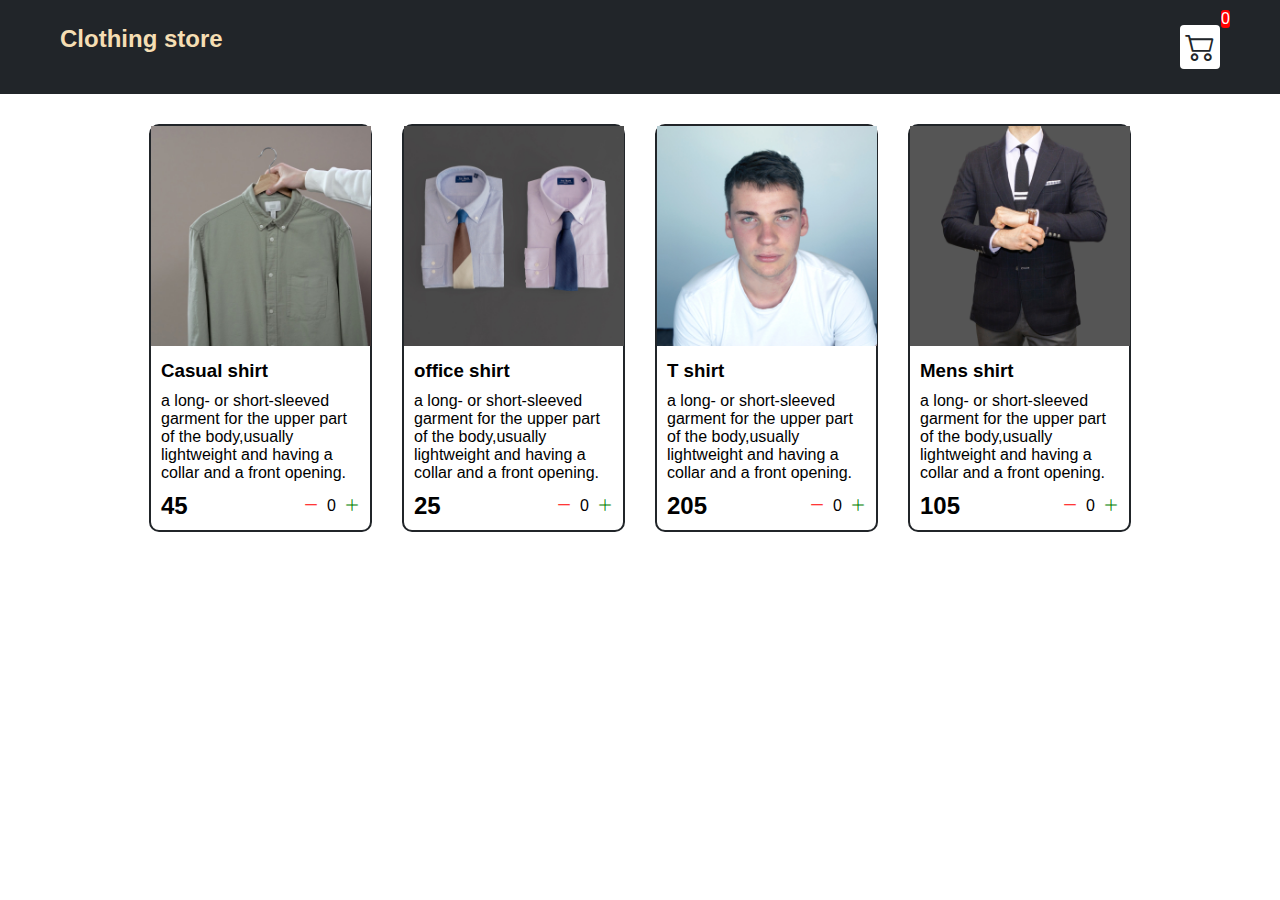
<file: project/Shoping_cCart/index.html>
<!DOCTYPE html>
<html lang="en">
  <head>
    <meta charset="UTF-8" />
    <meta http-equiv="X-UA-Compatible" content="IE=edge" />
    <meta name="viewport" content="width=device-width, initial-scale=1.0" />
    <title>Cloth Store</title>
    <link rel="stylesheet" href="src/style.css" />
    <!-- CSS only -->
    <link
      rel="stylesheet"
      href="https://cdn.jsdelivr.net/npm/bootstrap-icons@1.9.1/font/bootstrap-icons.css"
    />
   
    
  </head>
  <body>
    <div class="navbar">
      <a href="index.html">
        <h2>Clothing store</h2>
      </a>
      

      <a href="cart.html">
        <div class="cart">
          <i class="bi bi-cart2"></i>
          <div id="cartAmount" class="cartAmount">0</div>
        </div>
      </a>
      
    </div>

    <div class="shop" id="shop">
    
    </div>
   </body>
   <script src="src/Data.js"></script>
   <script src="src/main.js"></script>
  
</html>
</file>
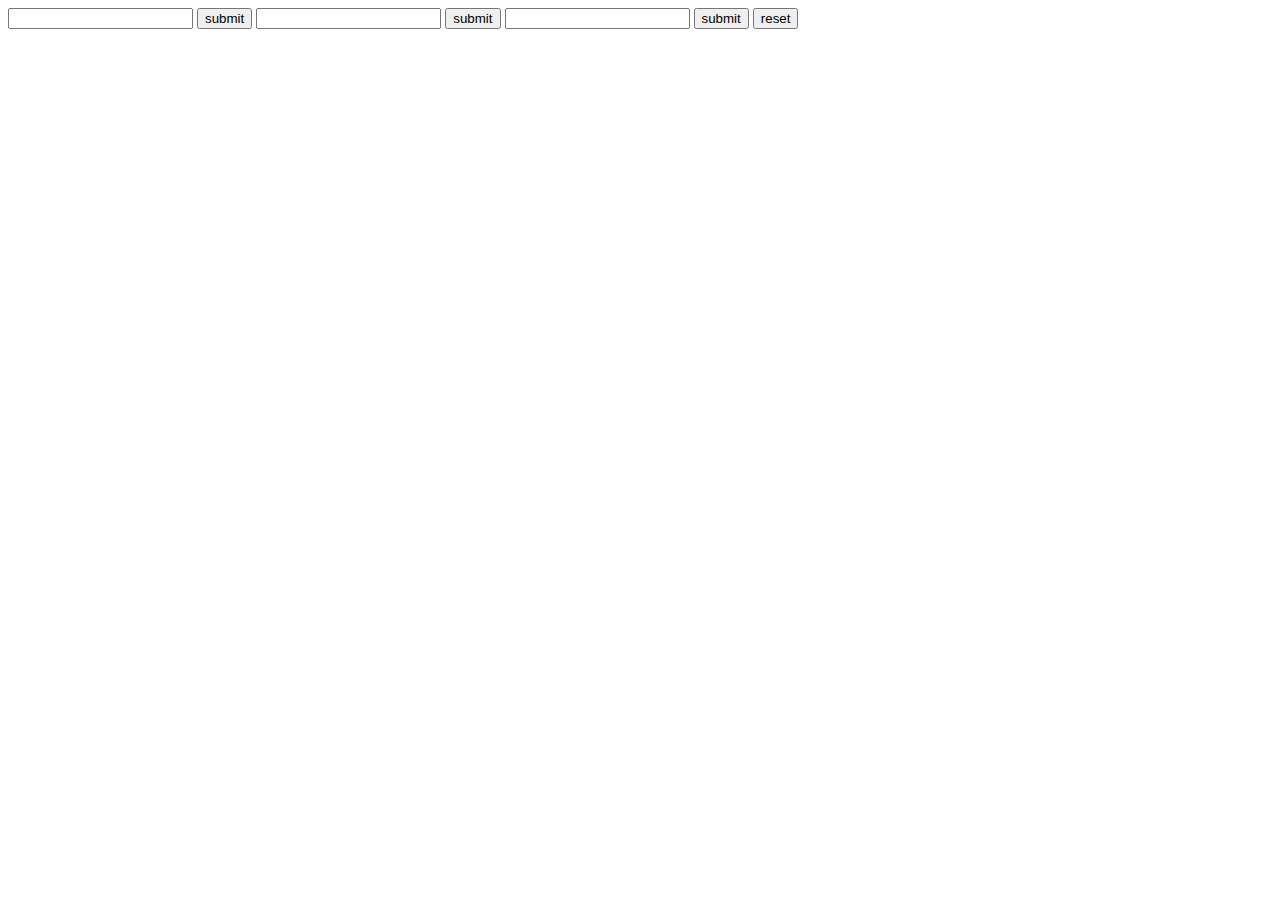
<file: assignment/first.html>
<!DOCTYPE html>
<html lang="en">
<head>
 <script src="first.js"></script>
    <title>Document</title>
</head>
<body>

    <input type="text" name="txb" id="txb">
    <button onclick="clickhandler()">submit</button>
    <input type="text" name="txb" id="txb1">
    <button onclick="clickhandler1()">submit</button>
    <input type="text" name="txb" id="txb2">
    <button onclick="clickhandler2()">submit</button>

    <button onclick="resethandler()">reset</button>
    
</body>
</html>
</file>
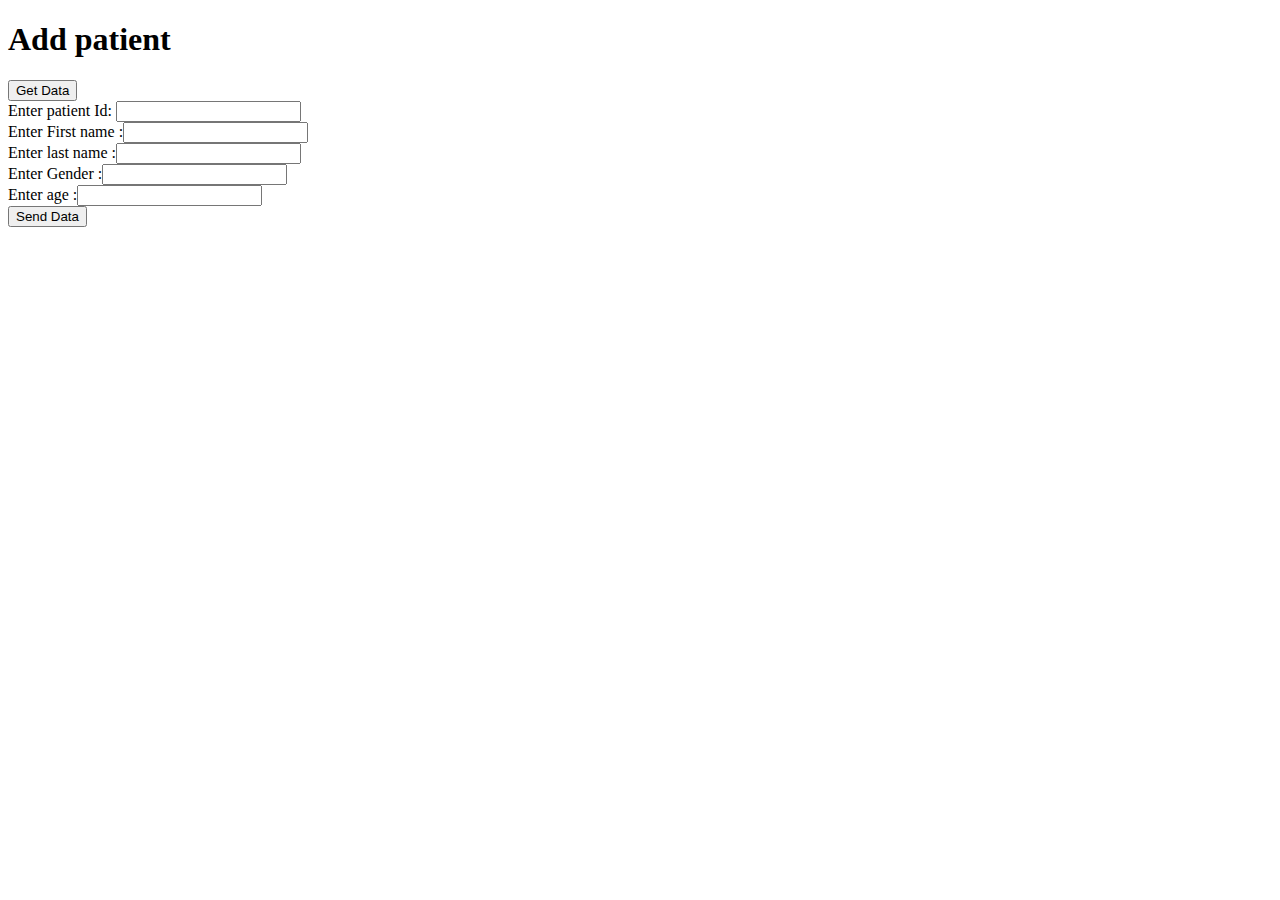
<file: patientManagement/home.html>
<!DOCTYPE html>
<html lang="en">
  <head>
    <meta charset="UTF-8" />
    <meta http-equiv="X-UA-Compatible" content="IE=edge" />
    <meta name="viewport" content="width=device-width, initial-scale=1.0" />
    <title>Document</title>
  </head>

  <body>
    <div class="container">
      <h1>Add patient</h1>
      <div>
        <input type="button" id="getdata" value="Get Data" /><br />
        <label for="p_id">Enter patient Id: </label><input type="p_id" name="id" id="p_id" /><br />
        <label for="fname">Enter First name :</label><input type="text" name="fname" id="fname" /><br />
        <label for="lname">Enter last name :</label><input type="text" name="lname" id="lname" /><br />
        <label for="gender">Enter Gender :</label><input type="text" name="gender" id="gender" /><br />
        <label for="age">Enter age :</label><input type="number" name="age" id="age" /><br />
        <input type="button" id="senddata" value="Send Data" />
      </div>
    </div>
    <script src="patient.js"></script>
  </body>
</html>
</file>
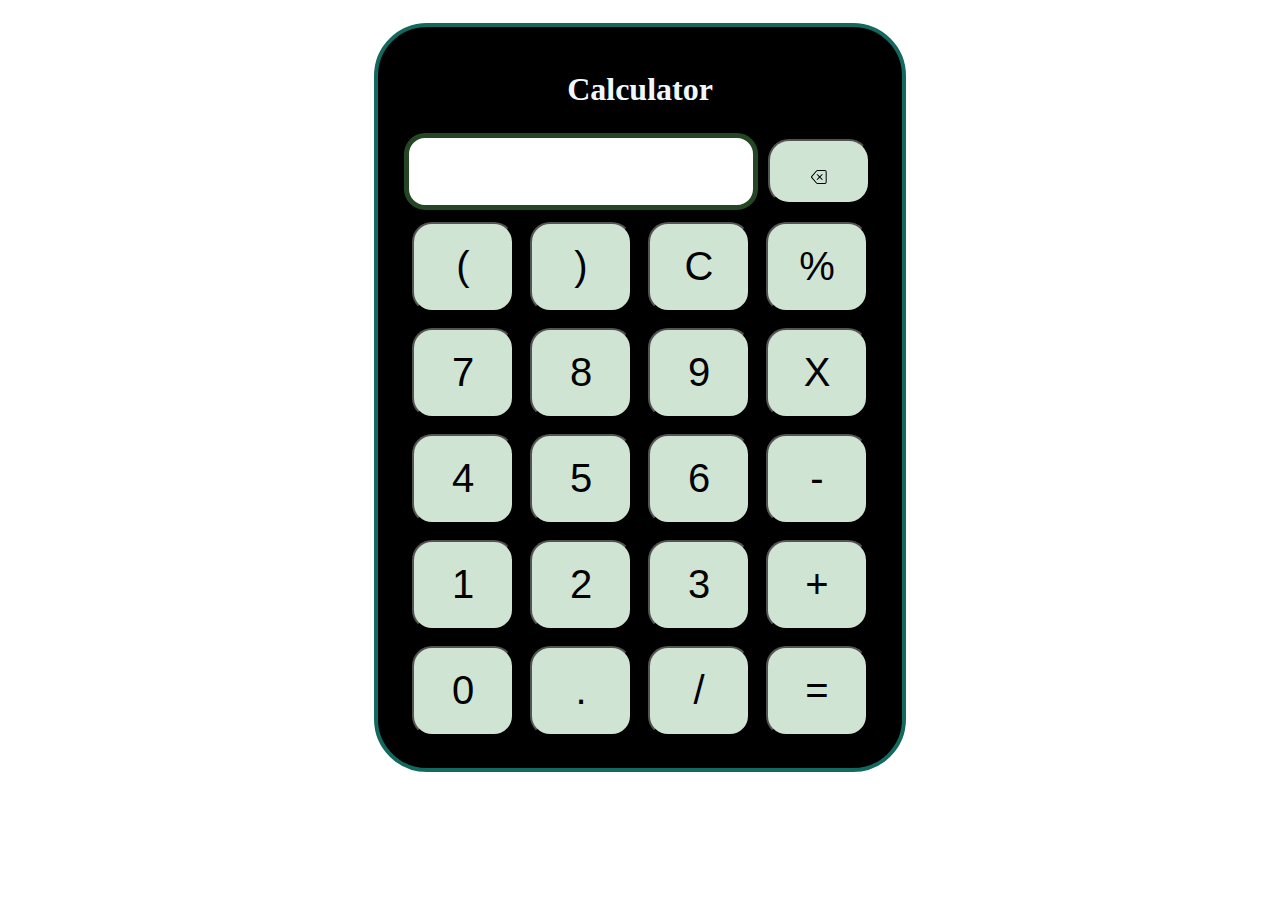
<file: assignment/Calculator/cal.html>
<!DOCTYPE html>
<html lang="en">
<head>
    <script src="cal.js"></script>
    <link rel="stylesheet" href="cal.css">
  
 <title>Document</title>
</head>
<body>
    <div class="container">
    
    <div class="claculator">
        <h1 style="color: aliceblue;">Calculator</h1>

      <table> <tr>
        <td> <input type="text" name="inp" id="inp"></td>
        <td><button type="button" onclick="backspace()" class="backspace"><svg xmlns="http://www.w3.org/2000/svg" width="16" height="16" fill="currentColor" class="bi bi-backspace" viewBox="0 0 16 16">
            <path d="M5.83 5.146a.5.5 0 0 0 0 .708L7.975 8l-2.147 2.146a.5.5 0 0 0 .707.708l2.147-2.147 2.146 2.147a.5.5 0 0 0 .707-.708L9.39 8l2.146-2.146a.5.5 0 0 0-.707-.708L8.683 7.293 6.536 5.146a.5.5 0 0 0-.707 0z"/>
            <path d="M13.683 1a2 2 0 0 1 2 2v10a2 2 0 0 1-2 2h-7.08a2 2 0 0 1-1.519-.698L.241 8.65a1 1 0 0 1 0-1.302L5.084 1.7A2 2 0 0 1 6.603 1h7.08zm-7.08 1a1 1 0 0 0-.76.35L1 8l4.844 5.65a1 1 0 0 0 .759.35h7.08a1 1 0 0 0 1-1V3a1 1 0 0 0-1-1h-7.08z"/>
          </svg></button></td>
      </tr></table>
       <table>
       
        <tr>
            <td><button onclick="clickListner(this.value)" value="(">(</button></td>
            <td><button onclick="clickListner(this.value)" value=")">)</button></td>
            <td><button onclick="clearScreen()" value="">C</button></td>
            <td><button onclick="clickListner(this.value)" value="%">%</button></td>    
        </tr>
        <tr>
            <td><button onclick="clickListner(this.value)" value="7">7</button></td>
            <td><button onclick="clickListner(this.value)" value="8">8</button></td>
            <td><button onclick="clickListner(this.value)" value="9">9</button></td>
            <td><button onclick="clickListner(this.value)" value="*">X</button></td>    
        </tr>
        <tr>
            <td><button onclick="clickListner(this.value)" value="4">4</button></td>
            <td><button onclick="clickListner(this.value)" value="5">5</button></td>
            <td><button onclick="clickListner(this.value)" value="6">6</button></td>
            <td><button onclick="clickListner(this.value)" value="-">-</button></td>    
        </tr>
        <tr>
            <td><button onclick="clickListner(this.value)" value="1">1</button></td>
            <td><button onclick="clickListner(this.value)" value="2">2</button></td>
            <td><button onclick="clickListner(this.value)" value="3">3</button></td>
            <td><button onclick="clickListner(this.value)" value="+">+</button></td>    
        </tr>
        <tr>
            <td><button onclick="clickListner(this.value)" value="0">0</button></td>
            <td><button onclick="clickListner(this.value)" value=".">.</button></td>
            <td><button onclick="clickListner(this.value)" value="/">/</button></td>
            <td><button onclick="claculate()" value="">=</button></td>    
        </tr>
      
       </table>
    </div>
    </div>
</body>
</html>
</file>
<file: project/Shoping_cCart/src/style.css>
*{
    margin: 0;
    padding: 0;
    box-sizing: border-box;
}

body{
    font-family: sans-serif;
}

i{
    cursor: pointer;
}

a{
    text-decoration: none;
    color: wheat;
}

.navbar{
    display: flex;
    flex-direction: row;
    justify-content: space-between;
    background-color: #212529;
    color: white;
    padding: 25px 60px;
    margin-bottom: 30px;
}

.cart{
    position: relative;
    background-color: #fff;
    color: #212529;
    padding: 5px;
    font-size: 30px;
    border-radius: 4px;

}

.cartAmount{
    position: absolute;
    top: -15px;
    right: -10px;
    font-size: 16px;
    background-color: red;
    color: white;
    padding: 3;
    border-radius: 3px;
}

/* Shop item styles are here */

.shop{
    display: grid;
    grid-template-columns: repeat(4,223px);
    gap: 30px;
    justify-content: center;
}

.item{
    border: 2px solid #212529;
    border-radius: 10px;
}

.details{
    display: flex;
    flex-direction: column;
    padding: 10px;
    gap: 10px;
    
}

.price-quantity{
    display: flex;
    flex-direction: row;
    justify-content: space-between;
    align-items: center;
}

.button{
    display: flex;
    gap: 8px;
}

.bi-dash-lg{
    color: red;
}

.bi-plus-lg{
    color: green;
}

@media (max-width: 1000px){
    .shop{
        grid-template-columns: repeat(2,223px);
    }
}

@media (max-width: 500px){
    .shop{
        grid-template-columns: repeat(1,223px);
    }
}
</file>
<file: assignment/Calculator/cal.css>
.container{
    text-align: center;
    margin-top:23px
}

input{
    border-radius: 21px;
    border: 5px solid #244624;
    font-size:34px;
    height: 65px;
    width: 340px;
}

button{
    border-radius: 20px;
    font-size: 40px;
    background: #d0e4d3;
    width: 102px;
    height: 90px;
    margin: 6px;
}

button.backspace{
   
    border-radius: 21px;
    height: 65px;
    width: 102px;
}

table{
    margin: auto;
}

.claculator{
    border: 4px solid #13695d;
    background-color:black;
    padding: 23px;
    border-radius: 53px;
    display: inline-block;
}
</file>
